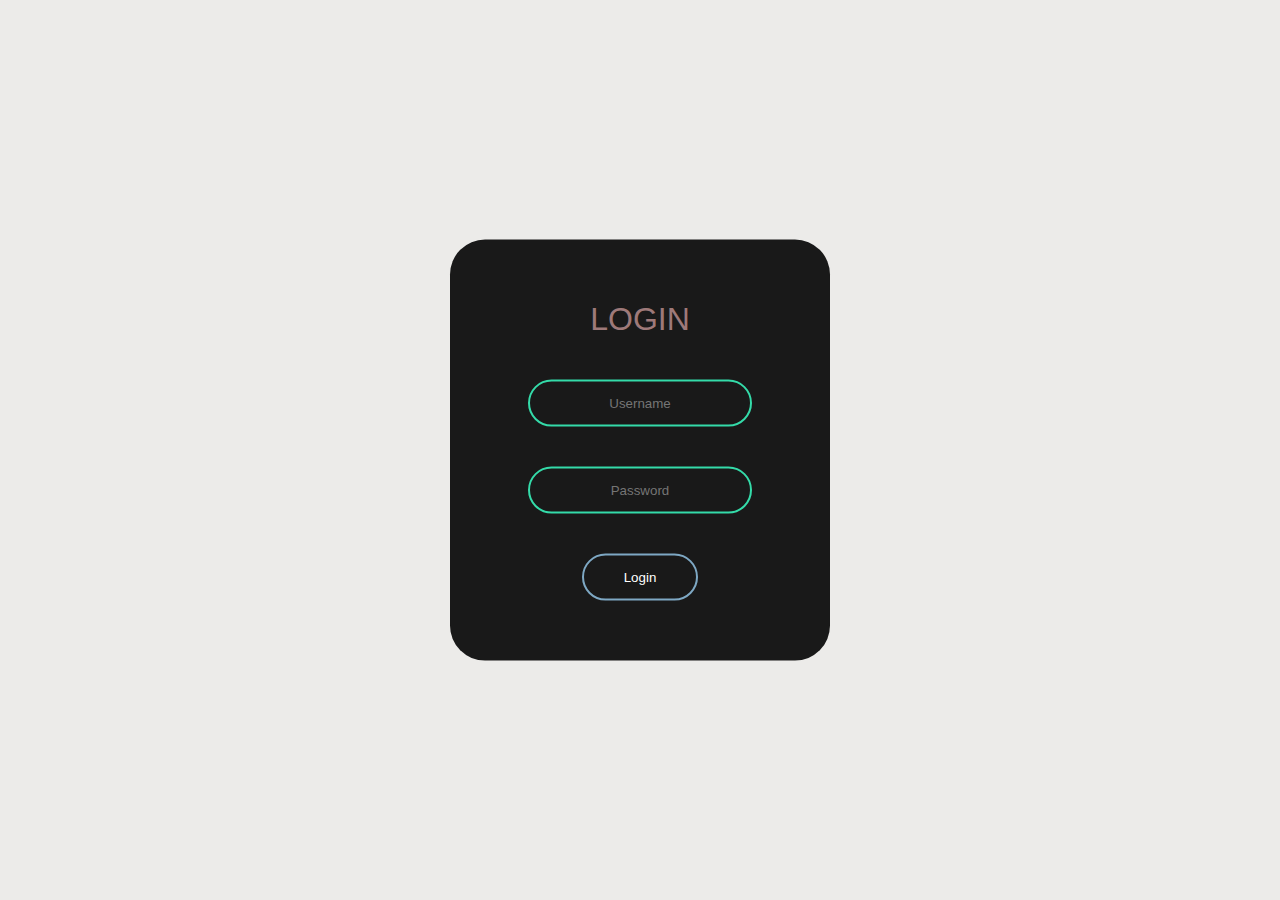
<file: index.html>
<!DOCTYPE html>
<html lang="en">
<head>
    <meta charset="UTF-8">
    <meta name="viewport" content="width=device-width, initial-scale=1.0">
    <title>Login1</title>
    <link rel="stylesheet" href="style1.css">
</head>
<body>
    <form class="box" action="index.html" method="post">
    <h1>Login</h1>
    <input type="text" name="" placeholder="Username">
    <input type="password" name="" placeholder="Password">
    <input type="submit" value="Login">
    
</form>
</body>
</html>
</file>
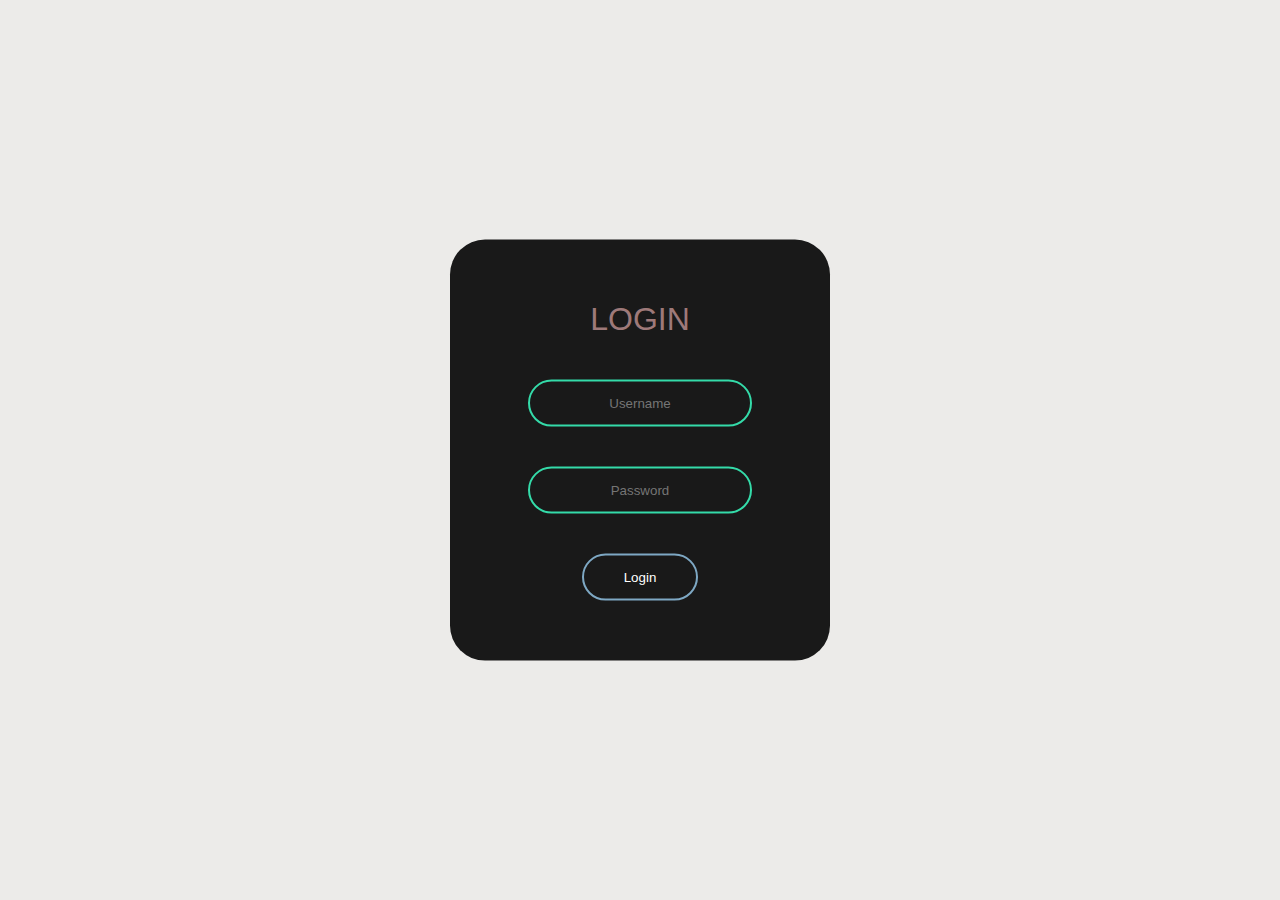
<file: class.html>
<!DOCTYPE html>
<html lang="en">
<head>
    <meta charset="UTF-8">
    <meta name="viewport" content="width=device-width, initial-scale=1.0">
    <title>Document</title>
    <link rel="stylesheet" href="style1.css">
</head>
<body>
    <form class="box" action="class.html" method="post">
    <h1>Login</h1>
    <input type="text" name="" placeholder="Username">
    <input type="password" name="" placeholder="Password">
    <input type="submit" value="Login">
    
</form>
</body>
</html>
</file>
<file: style1.css>
body{
    margin: 0;
    padding: 0;
    font-family: sans-serif;
    background: rgb(236, 235, 233);

}

.box{
    width: 300px;
    padding: 40px;
    position: absolute;
    top: 50%;
    left: 50%;
    
    background: #191919;
    text-align: center;
    border-radius: 35px;
    transform: translate(-50%,-50%);
}

.box h1{
    color: rgb(158, 121, 121);
    text-transform: uppercase;
    font-weight: 500;
}

.box input[type = "text"],.box input[type = "password"]{
    border: 0;
    background: none;
    margin: 20px auto;
    text-align: center;
    border: 2px solid #34dba9;
    padding: 14px 10px;
    width: 200px;
    outline: none;
    color: white;
    border-radius: 24px;
    transition: 0.25s;

}

.box input[type ="text" ]:focus,.box input[type ="password"]:focus{

    
    border-color: #67a581;
}
.box input[type ="submit"]{
    border: 0;
    background: none;
    margin: 20px auto;
    text-align: center;
    border: 2px solid #7ea8c4;
    padding: 14px 40px;
    
    outline: none;
    color: white;
    border-radius: 24px;
    transition: 0.25s;
    cursor: pointer;
}

.box input[type="submit"]:hover{
    background: #728379;
}
}
</file>
